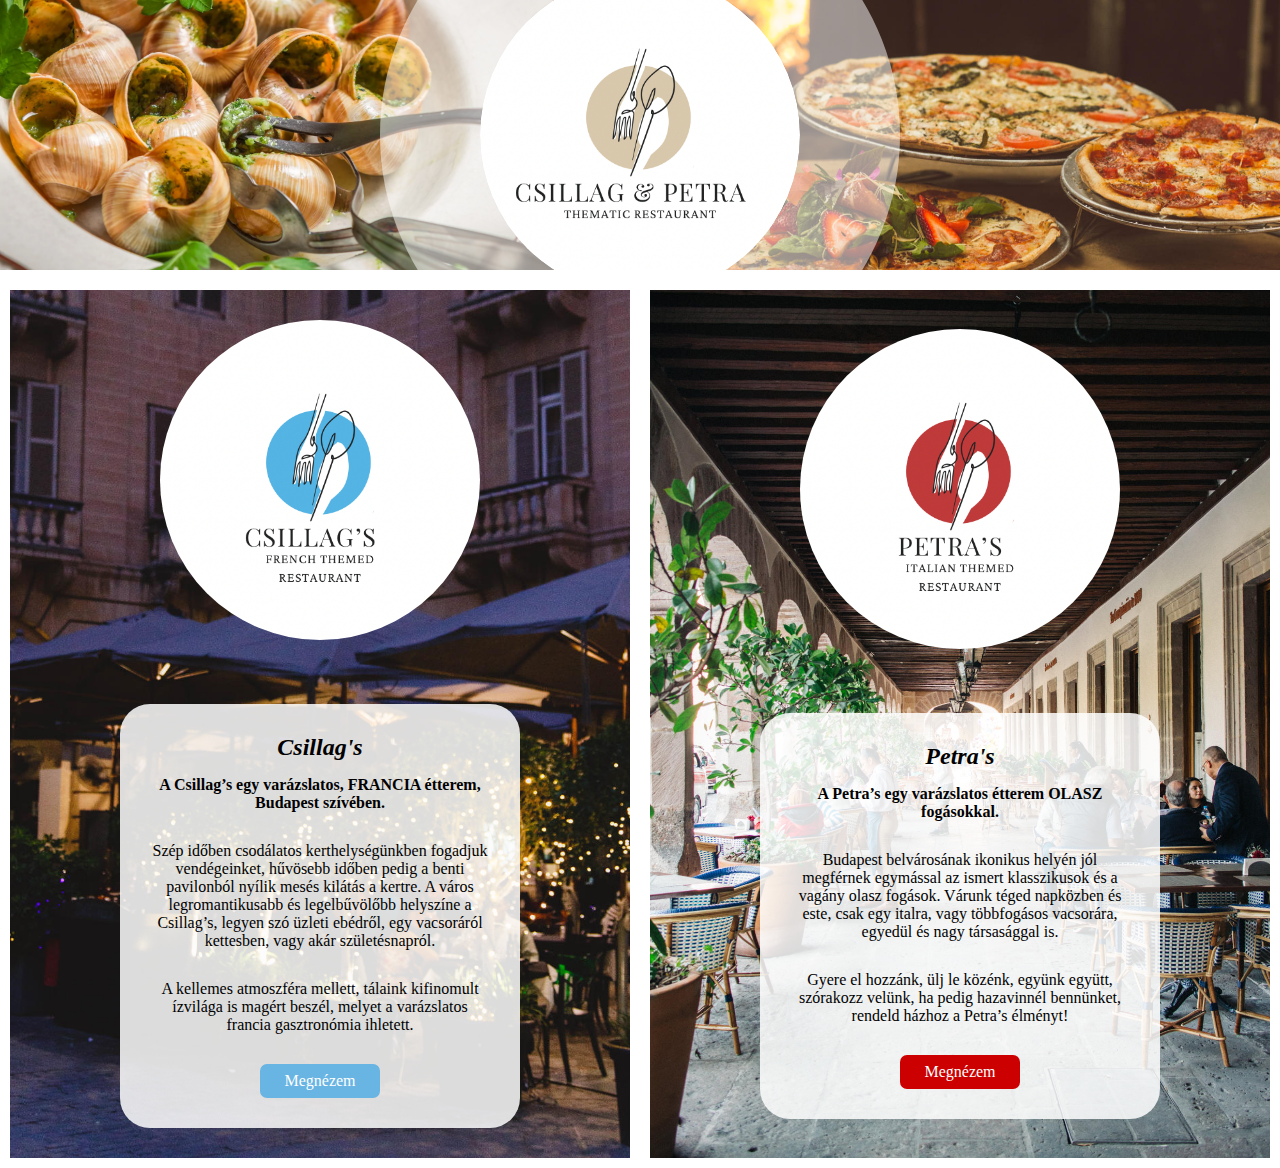
<file: index.html>
<!DOCTYPE HTML>
<html>
<head>
<meta charset="UTF-8" />

<title>Csillag & Petra Themed Restaurant</title>
<meta name="description" content="Restaurant">
<link rel="shortcut icon" href="favicon.png" type="image/png" />
<link rel="icon" href="favicon.png" type="image/png" />
<link href="styles.css" rel="stylesheet" type="text/css">

<meta name="viewport" content="width=device-width, initial-scale=1">

</head>

<body class="index">
	<header>
		<img class="logo" src="logo.png" alt="Restaurant" border="0" />
		<div>
			<div class="csillag"></div>	
			<div class="petra"></div>
		</div>
	</header>
	<section>
		<div class="csillag">
			<a href="csillags.html"><img class="logo" src="csillags.png" alt="Csillags" border="0" /></a>
			<div>
				<h2>Csillag's</h2>
				<p><strong>A Csillag’s egy varázslatos, FRANCIA étterem, Budapest szívében.</strong></p>
 				<p>Szép időben csodálatos kerthelységünkben fogadjuk vendégeinket, hűvösebb időben pedig a benti pavilonból nyílik mesés kilátás a kertre. A város legromantikusabb és legelbűvölőbb helyszíne a Csillag’s, legyen szó üzleti ebédről, egy vacsoráról kettesben, vagy akár születésnapról.</p>
				<p>A kellemes atmoszféra mellett, tálaink kifinomult ízvilága is magért beszél, melyet a varázslatos francia gasztronómia ihletett.</p>
				<a class="btn" href="csillags.html">Megnézem</a>
			</div>
		</div>
		<div class="petra">
			<a href="petras.html"><img class="logo" src="petras.png" alt="Petras" border="0" /></a>
			<div>
				<h2>Petra's</h2>
				<p><strong>A Petra’s egy varázslatos étterem OLASZ fogásokkal.</strong></p>
				<p>Budapest belvárosának ikonikus helyén jól megférnek egymással az ismert klasszikusok és a vagány olasz fogások. Várunk téged napközben és este, csak egy italra, vagy többfogásos vacsorára, egyedül és nagy társasággal is.</p>
				<p>Gyere el hozzánk, ülj le közénk, együnk együtt, szórakozz velünk, ha pedig hazavinnél bennünket, rendeld házhoz a Petra’s élményt!</p>
				<a class="btn" href="petras.html">Megnézem</a>
			</div>
		</div>
	</section>
</body>
</html>
</file>
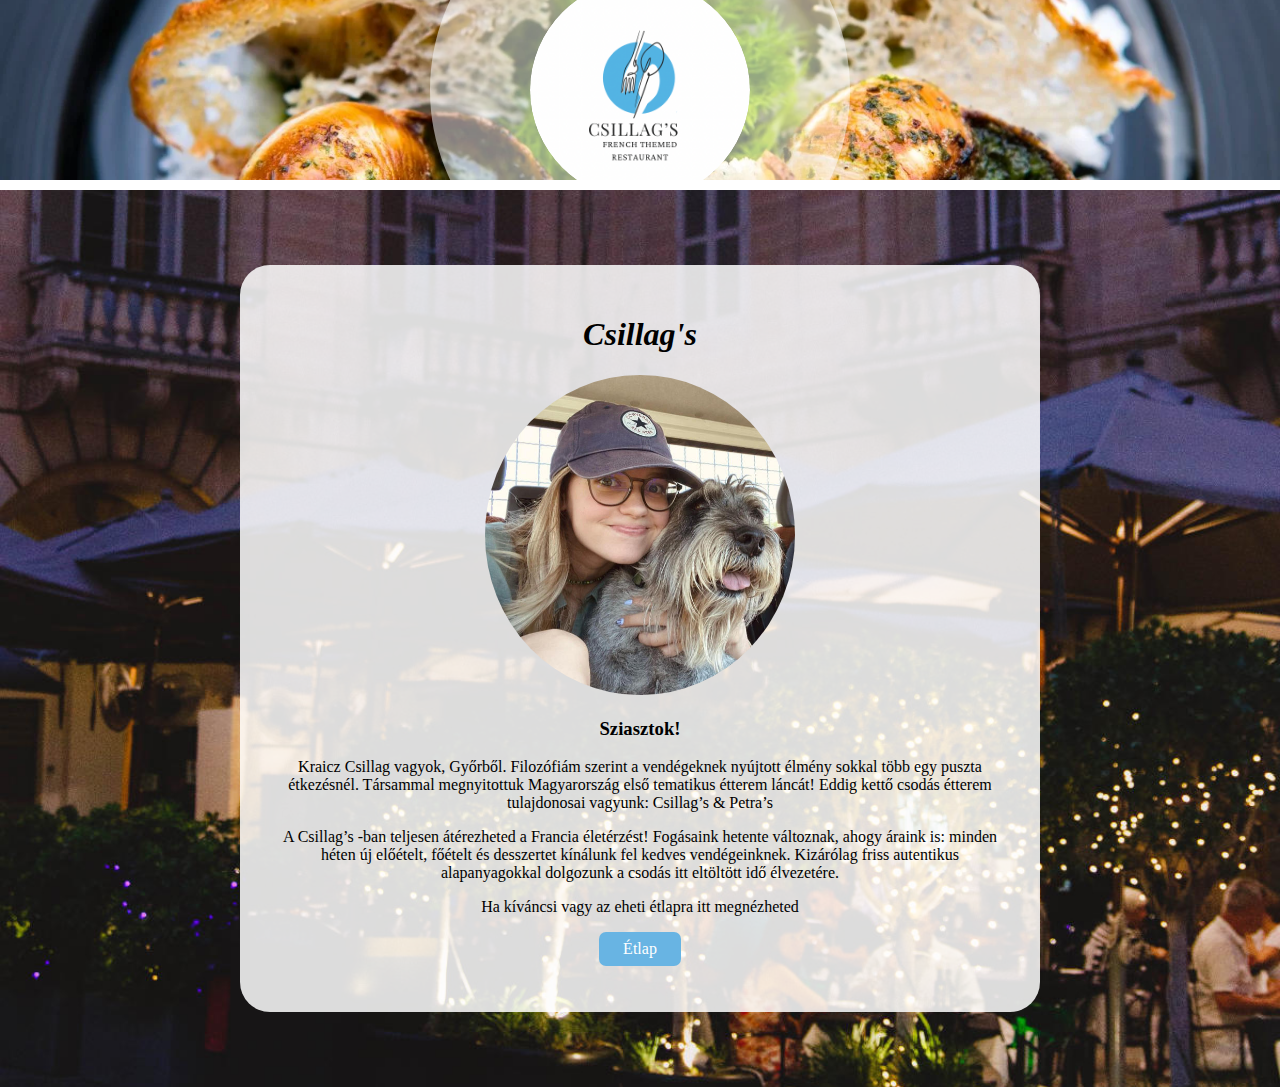
<file: csillags.html>
<!DOCTYPE HTML>
<html>
<head>
<meta charset="UTF-8" />

<title>Restaurant</title>
<meta name="description" content="Restaurant">
<link rel="shortcut icon" href="favicon.png" type="image/png" />
<link rel="icon" href="favicon.png" type="image/png" />
<link href="styles.css" rel="stylesheet" type="text/css">

<meta name="viewport" content="width=device-width, initial-scale=1">

</head>

<body class="subpage csillag">
	<header>
        <a href="index.html"><img class="logo" src="csillags.png" alt="Csillags" border="0" /></a>
    </header>
	<section>
        <div>
            <h1>Csillag's</h1>
            <img class="logo" src="csillag.jpg" alt="Csillags" border="0" />
            <h3>Sziasztok!</h3>
            <p>Kraicz Csillag vagyok, Győrből. Filozófiám szerint a vendégeknek nyújtott élmény sokkal több egy puszta étkezésnél. Társammal megnyitottuk Magyarország első tematikus étterem láncát! Eddig kettő csodás étterem tulajdonosai vagyunk: Csillag’s & Petra’s</p>
            <p>A Csillag’s -ban teljesen átérezheted a Francia életérzést! Fogásaink hetente változnak, ahogy áraink is: minden héten új előételt, főételt és desszertet kínálunk fel kedves vendégeinknek. Kizárólag friss autentikus alapanyagokkal dolgozunk a csodás itt eltöltött idő élvezetére.</p>
            <p>Ha kíváncsi vagy az eheti étlapra itt megnézheted</p>
            <p><a class="btn" href="francia_menu.pdf" target="_blank">Étlap</a></p>
        </div>
	</section>
</body>
</html>
</file>
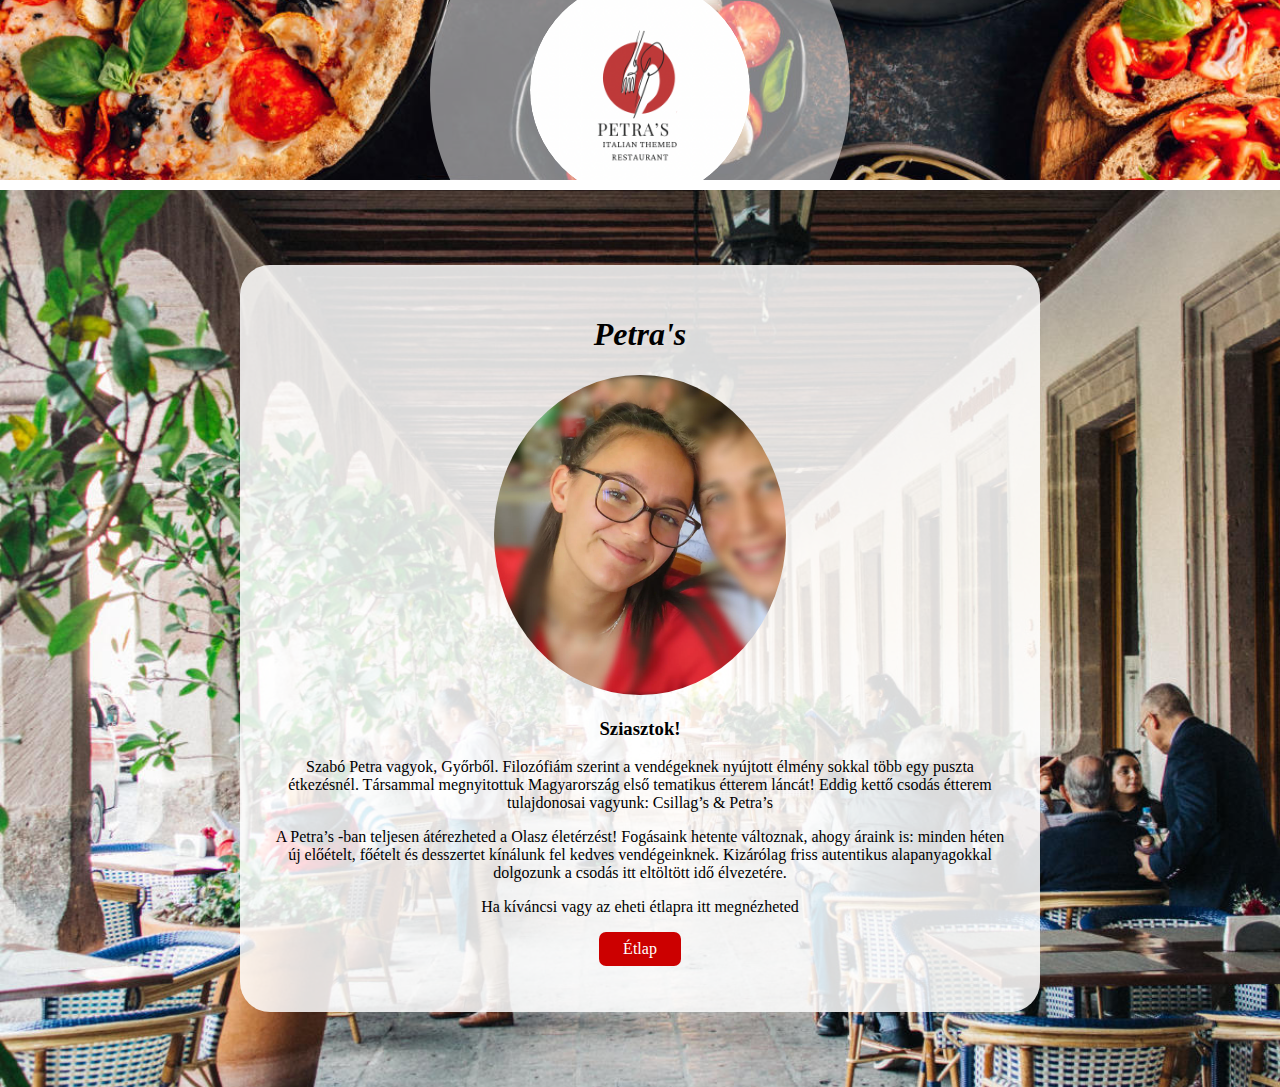
<file: petras.html>
<!DOCTYPE HTML>
<html>
<head>
<meta charset="UTF-8" />

<title>Restaurant</title>
<meta name="description" content="Restaurant">
<link rel="shortcut icon" href="favicon.png" type="image/png" />
<link rel="icon" href="favicon.png" type="image/png" />
<link href="styles.css" rel="stylesheet" type="text/css">

<meta name="viewport" content="width=device-width, initial-scale=1">

</head>

<body class="subpage petra">
	<header>
        <a href="index.html"><img class="logo" src="petras.png" alt="Petra's" border="0" /></a>
    </header>
	<section>
        <div>
            <h1>Petra's</h1>
            <img class="logo" src="petra.jpg" alt="Petra's" border="0" />
            <h3>Sziasztok!</h3>
            <p>Szabó Petra vagyok, Győrből. Filozófiám szerint a vendégeknek nyújtott élmény sokkal több egy puszta étkezésnél. Társammal megnyitottuk Magyarország első tematikus étterem láncát! Eddig kettő csodás étterem tulajdonosai vagyunk: Csillag’s & Petra’s</p>
            <p>A Petra’s -ban teljesen átérezheted a Olasz életérzést! Fogásaink hetente változnak, ahogy áraink is: minden héten új előételt, főételt és desszertet kínálunk fel kedves vendégeinknek. Kizárólag friss autentikus alapanyagokkal dolgozunk a csodás itt eltöltött idő élvezetére.</p>
            <p>Ha kíváncsi vagy az eheti étlapra itt megnézheted</p>
            <p><a class="btn" href="olasz_menu.pdf" target="_blank">Étlap</a></p>
        </div>
	</section>
</body>
</html>
</file>
<file: styles.css>
* {
	box-sizing: border-box;
}
html, body {
	width: 100%;
	height: 100%;
	margin: 0;
	padding: 0;
}
body {
	background: #d6c8ae;
	text-align: center;
}
.logo {
	border-radius: 50%;
	max-height: 320px;
	max-width: 320px;
}
header {
	height: 30vh;
	position: relative;
	overflow: hidden;
}
.subpage header {
	height: 20vh;
	background-size: cover;
	background-repeat: no-repeat;
	background-position: center center;
}
.csillag header {
	background-image: url(francia_borito.webp);
}
.petra header {
	background-image: url(olasz_borito.jpg);
}
.csillag section {
	background-image: url(francia_etterem.jpg);
}
.petra section {
	background-image: url(olasz_etterem.jpg);
}
.subpage section {
	min-height: 80vh;
	padding: 15px;
	display: flex;
	align-items: center;
	justify-content: center;
	border-top: #fff 10px solid;
	background-repeat: no-repeat;
	background-position: center center;
	background-size: cover;
}
.subpage section div {
	margin: 60px auto;
	max-width: 800px;
	background-color: rgba(255,255,255,.85);
	border-radius: 30px;
	padding: 30px;
}

header > img, header > a > img {
	border: rgba(255,255,255,.5) 100px solid;
	box-sizing: content-box;
	position: absolute;
	z-index: 10;
	left: 50%;
	top: 50%;
	transform: translate(-50%, -50%);
}
.subpage header > a > img.logo {
	border: rgba(255,255,255,.5) 100px solid;
	box-sizing: content-box;
	position: absolute;
	z-index: 10;
	max-height: 220px;
}

header > div {
	width: 100%;
	height: 100%;
	padding: 0;
	display: flex;
	flex-direction: row;
	align-items: center;
	justify-content: center;
}
header > div > div {
	width: 50%;
	height: 100%;
	background-size: cover;
	background-repeat: no-repeat;
	background-position: center center;
}
header div.csillag {
	background-image: url(csiga.webp);
}
header div.petra {
	background-image: url(pizza.jpg);
}
.index section {
	min-height: 70vh;
	display: flex;
	flex-direction: row;
	align-items: stretch;
	justify-content: center;
	border-top: #fff 10px solid;
}
.index section > div {
	width: 50%;
	padding: 30px;
	background-size: cover;
	background-repeat: no-repeat;
	background-position: center center;
	border: #fff 10px solid;
	display: flex;
	flex-direction: column;
	align-items: center;
	justify-content: center;
}
section div.csillag {
	background-image: url(francia_etterem.jpg);
}
section div.petra {
	background-image: url(olasz_etterem.jpg);
}
section > div > div {
	margin-top: 60px;
	background: rgba(255,255,255,.85);
	border-radius: 30px;
	padding: 30px;
	max-width: 400px;
}
section > div > div h2 {
	margin: 0;
}
section > div > div p {
	margin: 15px 0 30px;
}
a.btn {
	display: inline-block;
	border-radius: 7px;
	padding: .5em 1.5em;
	background-color: #c00;
	color: #fff;
	text-decoration: none;
	transition: all .25s;
}
.csillag a.btn {
	background-color: #68b4e3
}
a.btn:hover {
	background-color: #000;
}

h1 {
	font-size: 2em;
}
h1, h2 {
	font-style: italic;
}

@media screen and (max-width: 800px) {
	header > img, header > a > img, .subpage header > a > img.logo {
		border: rgba(255,255,255,.5) 30px solid;
	}	
	.index section {
		flex-direction: column;
	}
	.index section > div {
		width: 100%;
	}	
}
</file>
